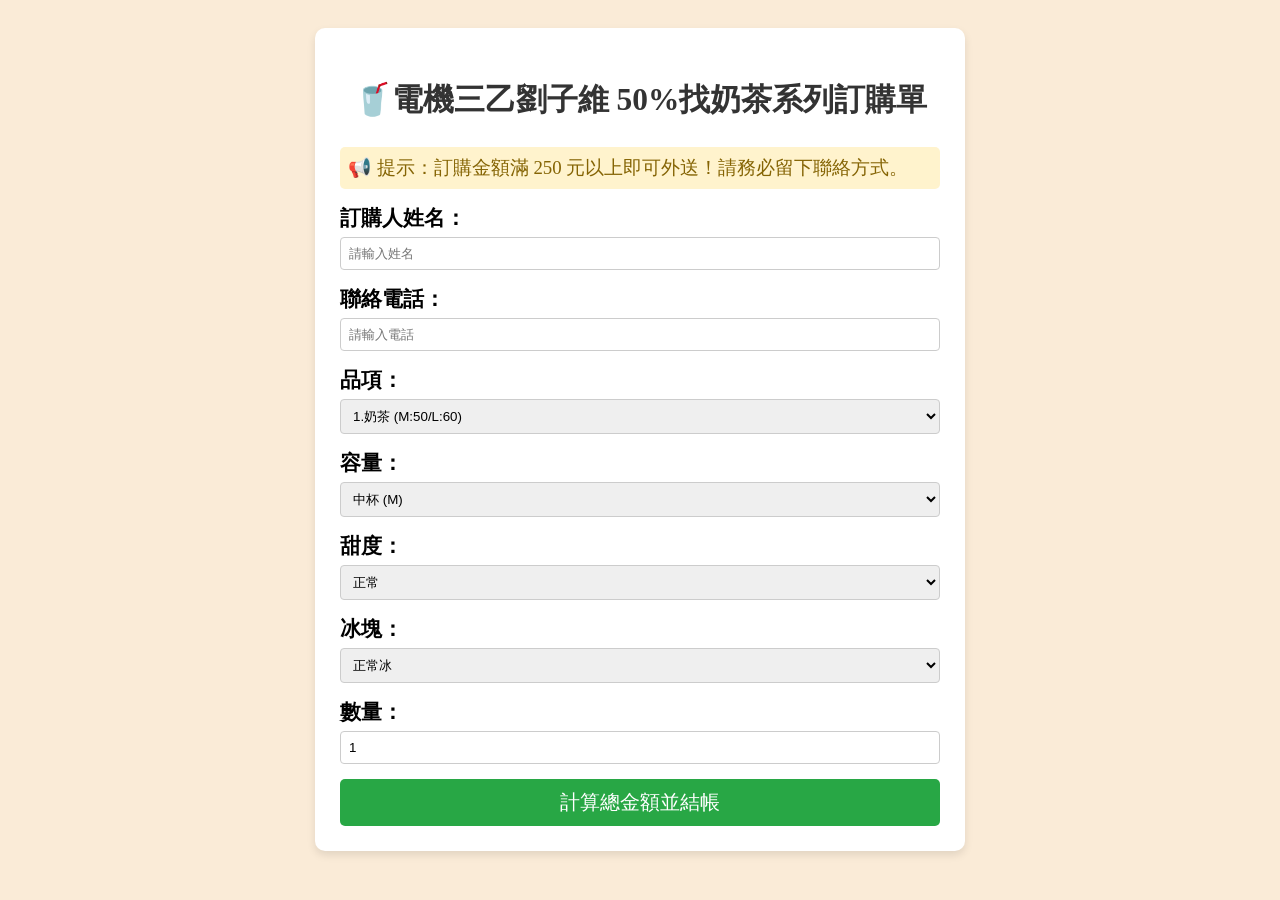
<file: index.html>
<!DOCTYPE html>
<html>
<head>
    <meta charset="UTF-8">
    <meta name="viewport" content="width=device-width, initial-scale=1.0">
    <title>電機三乙劉子維飲料訂購系統 - 50%找奶茶系列</title>
    <style>
        body {
            font-family: Arial, sans-serif;
            background-color: antiquewhite;
            padding: 20px;
            font-family: '標楷體', 'DFKai-SB', serif;
            font-size: 2cap;
        }
        .order-card {
            max-width: 600px;
            margin: 0 auto;
            background: #ffffff;
            padding: 25px;
            border-radius: 10px;
            box-shadow: 0 4px 8px rgba(0,0,0,0.1);
        }
        h2 {
            text-align: center;
            color: #333;
        }
        .notice {
            background-color: #fff3cd;
            color: #856404;
            padding: 8px;
            border-radius: 5px;
            font-size: 0.9em;
            margin-bottom: 15px;
            
        }
        .form-group {
            margin-bottom: 15px;
            font-family: '標楷體', 'DFKai-SB', serif;
        }
        label {
            display: block;
            margin-bottom: 5px;
            font-weight: bold;
        }
        input[type="text"], input[type="tel"], input[type="number"], select {
            width: 100%;
            padding: 8px;
            box-sizing: border-box;
            border: 1px solid #ccc;
            border-radius: 4px;
        }
        button {
            width: 100%;
            padding: 10px;
            background-color: #28a745;
            color: white;
            border: none;
            border-radius: 5px;
            font-size: 20px;
            cursor: pointer;
            font-family: '標楷體', 'DFKai-SB', serif;
        }
        button:hover {
            background-color: #218838;
        }
        .result-box {
            margin-top: 20px;
            padding: 15px;
            background-color: #e9ecef;
            border-radius: 5px;
        }
    </style>
</head>
<body>

<div class="order-card">
    <h2>🥤電機三乙劉子維 50%找奶茶系列訂購單</h2>
    <div class="notice">
        📢 提示：訂購金額滿 250 元以上即可外送！請務必留下聯絡方式。
    </div>

    <form id="drinkForm">
        <!-- 顧客資訊 -->
        <div class="form-group">
            <label for="userName">訂購人姓名：</label>
            <input type="text" id="userName" required placeholder="請輸入姓名">
        </div>
        <div class="form-group">
            <label for="userPhone">聯絡電話：</label>
            <input type="tel" id="userPhone" required placeholder="請輸入電話">
        </div>

        <!-- 品項選擇 -->
        <div class="form-group">
            <label for="drinkSelect">品項：</label>
            <select id="drinkSelect">
                <option value="奶茶">1.奶茶 (M:50/L:60)</option>
                <option value="奶綠">2.奶綠 (M:50/L:60)</option>
                <option value="紅茶瑪奇朵">3.紅茶瑪奇朵 (M:50/L:60)</option>
                <option value="烏龍瑪奇朵">4.烏龍瑪奇朵 (M:50/L:60)</option>
                <option value="四季奶青">5.四季奶青 (M:50/L:60)</option>
                <option value="黃金烏龍奶茶">6.黃金烏龍奶茶 (M:50/L:60)</option>
                <option value="阿華田">7.阿華田 (M:55/L:65)</option>
                <option value="金萱">8.金萱雙Q (M:55/L:65)</option>
            </select>
        </div>

        <!-- 容量選擇 -->
        <div class="form-group">
            <label for="sizeSelect">容量：</label>
            <select id="sizeSelect">
                <option value="M">中杯 (M)</option>
                <option value="L">大杯 (L)</option>
            </select>
        </div>

        <!-- 甜度選擇 -->
        <div class="form-group">
            <label for="sugarSelect">甜度：</label>
            <select id="sugarSelect">
                <option value="正常">正常</option>
                <option value="9分">9分</option>
                <option value="少糖">少糖</option>
                <option value="半糖">半糖</option>
                <option value="微糖">微糖</option>
                <option value="無糖">無糖</option>
            </select>
        </div>

        <!-- 冰塊選擇 -->
        <div class="form-group">
            <label for="iceSelect">冰塊：</label>
            <select id="iceSelect">
                <option value="正常冰">正常冰</option>
                <option value="少冰">少冰</option>
                <option value="微冰">微冰</option>
                <option value="去冰">去冰</option>
                <option value="熱飲">熱飲</option>
            </select>
        </div>

        <!-- 數量 -->
        <div class="form-group">
            <label for="quantity">數量：</label>
            <input type="number" id="quantity" value="1" min="1" required>
        </div>

        <button type="button" onclick="calculateTotal()">計算總金額並結帳</button>
    </form>

    <div class="result-box" id="result" style="display:none;"></div>
</div>

<script>
    // 價格表：根據「找奶茶」菜單設定價目
    const menuPrices = {
        "奶茶": { M: 50, L: 60 },
        "奶綠": { M: 50, L: 60 },
        "紅茶瑪奇朵": { M: 50, L: 60 },
        "烏龍瑪奇朵": { M: 50, L: 60 },
        "四季奶青": { M: 50, L: 60 },
        "黃金烏龍奶茶": { M: 50, L: 60 },
        "阿華田": { M: 55, L: 65 },
        "金萱": { M: 55, L: 65 },

    };

    function calculateTotal() {
        const name = document.getElementById("userName").value.trim();
        const phone = document.getElementById("userPhone").value.trim();

        if (!name || !phone) {
            alert("請先填寫訂購人姓名與聯絡電話！");
            return;
        }

        const drink = document.getElementById("drinkSelect").value;
        const size = document.getElementById("sizeSelect").value;
        const sugar = document.getElementById("sugarSelect").value;
        const ice = document.getElementById("iceSelect").value;
        const qty = parseInt(document.getElementById("quantity").value);

        // 取得單價並計算總額
        const unitPrice = menuPrices[drink][size];
        const totalPrice = unitPrice * qty;

        // 判斷是否滿足 250 元外送條件
        const canDeliver = totalPrice >= 250 ? "✅ 已達 250 元外送門檻" : "❌ 未達 250 元外送門檻（限自取）";

        // 顯示結果
        const resultDiv = document.getElementById("result");
        resultDiv.style.display = "block";
        resultDiv.innerHTML = `
            <h3>訂單明細確認</h3>
            <p><strong>訂購人：</strong> ${name}（${phone}）</p>
            <p><strong>品項：</strong> ${drink} (${size})</p>
            <p><strong>客製化：</strong> ${sugar} / ${ice}</p>
            <p><strong>數量：</strong> ${qty} 杯</p>
            <p><strong>總金額：</strong> $${totalPrice} 元</p>
            <hr>
            <p><strong>外送狀態：</strong> ${canDeliver}</p>
        `;
    }
</script>
</body>
</html>
</file>
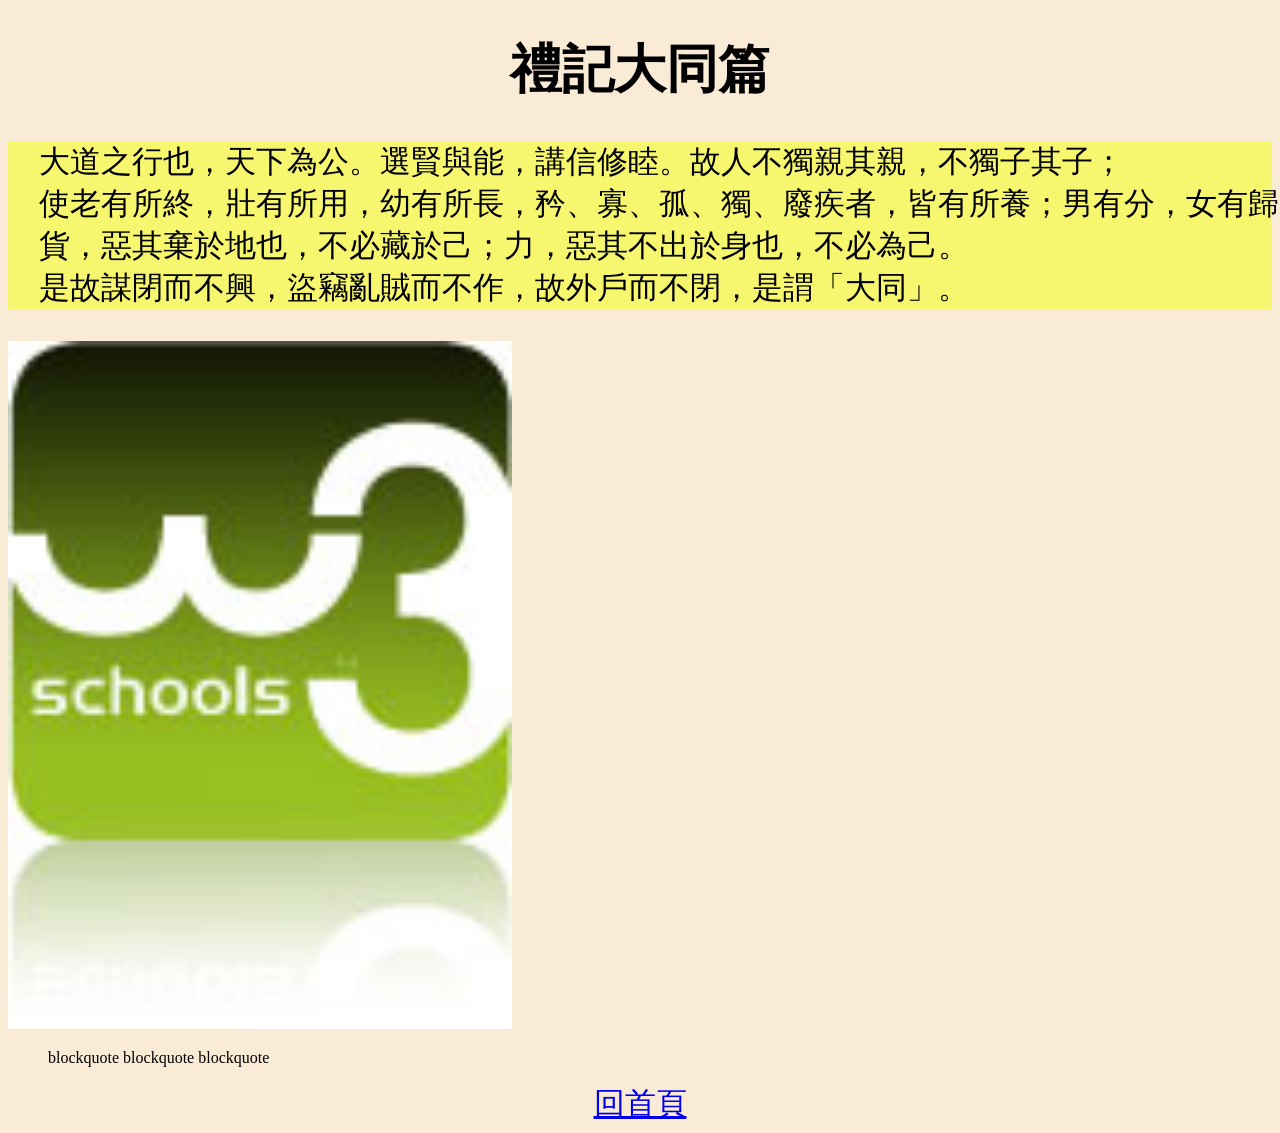
<file: 1150909/index.html>
<!DOCTYPE html>
<html>
<body style="background-color: antiquewhite;">

<title>Page Title Test</title>
<h1 style="font-size: 5cap;font-family: '標楷體', 'DFKai-SB', serif;text-align: center;">禮記大同篇</h1>


<pre style="font-size: 3cap;font-family: '標楷體', 'DFKai-SB', serif;background-color: rgb(246, 246, 111);">
    大道之行也，天下為公。選賢與能，講信修睦。故人不獨親其親，不獨子其子；
    使老有所終，壯有所用，幼有所長，矜、寡、孤、獨、廢疾者，皆有所養；男有分，女有歸。
    貨，惡其棄於地也，不必藏於己；力，惡其不出於身也，不必為己。
    是故謀閉而不興，盜竊亂賊而不作，故外戶而不閉，是謂「大同」。
</pre>
<img src="w3schools.jpg" alt="W3Schools.com" width="504">

<blockquote cite="https://www.w3schools.com/tAGS/tag_blockquote.asp">
blockquote
    blockquote
        blockquote    
</blockquote>
    <nav style="font-family: '標楷體', 'DFKai-SB', serif;font-size: 3cap;text-align: center;">
        <a href="https://fivevictor728.github.io/web/20260930/">回首頁</a>
    </nav>
</body>
</html>
</file>
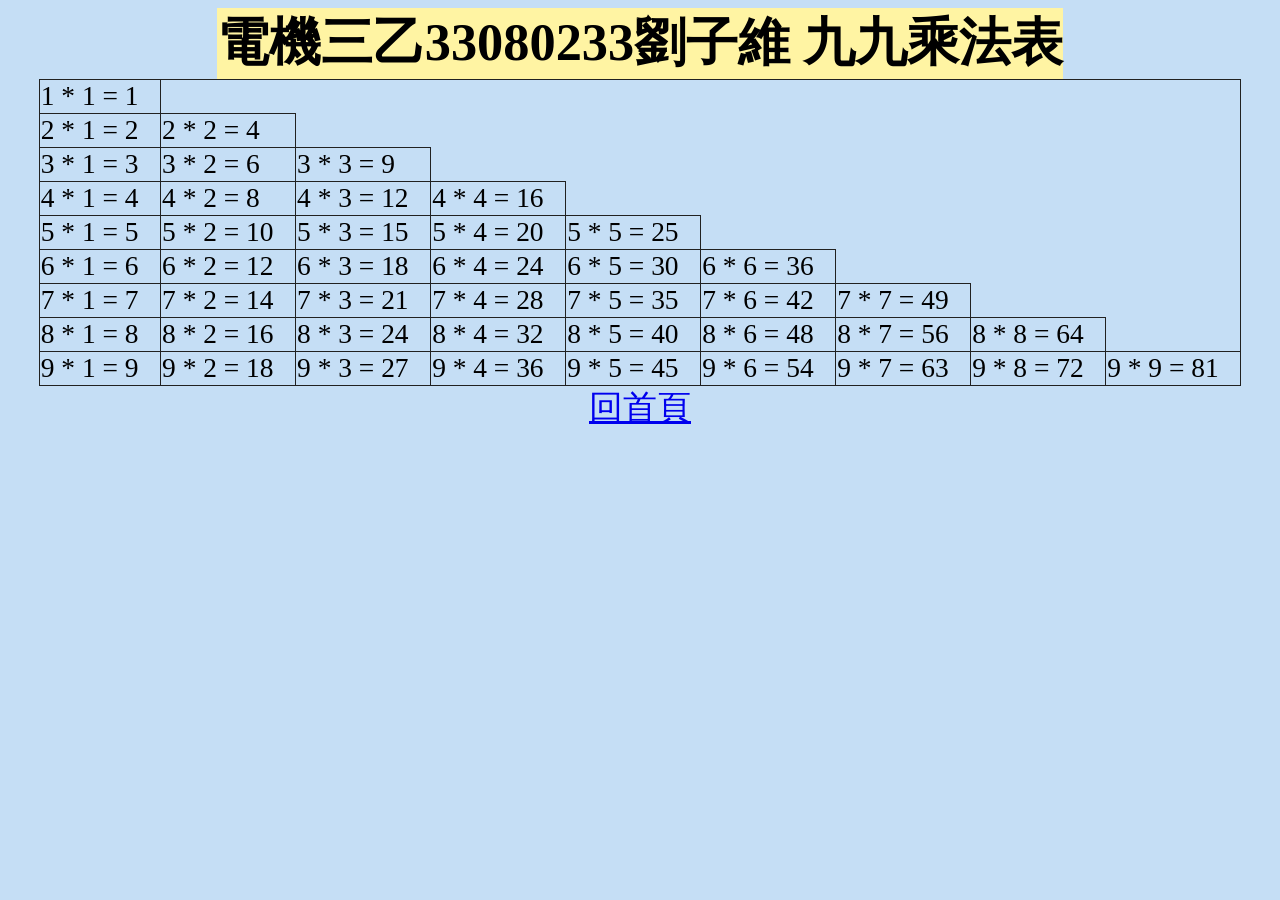
<file: 20260916/index.html>
<!DOCTYPE html>
<html>

<head>
    <title>電機三乙33080233劉子維 九九乘法表</title>
<style>
table, th, td {
  border:1px solid rgb(33, 33, 33);
  border-collapse: collapse;
  font-size: 2cap;
}
h1 {
  width: fit-content;
  margin: auto;
  background-color: #FFF4A3;
  font-family: '標楷體', 'DFKai-SB', serif;
  font-size: 5cap;
}
</style>

<script>
    document.write("<h1>電機三乙33080233劉子維 九九乘法表</h1>")    
    document.write("<table align='center'>");
    for (let i = 1; i <= 9; i++) {
        document.write("<tr>");
        for (let j = 1; j <= i ; j++) {
            document.write("<td>");
            document.write(i + " * " + j + " = " + (i * j) + "&nbsp;&nbsp;&nbsp;");
            document.write("</td>");
        }
        document.write("</tr>");
    }
    document.write("</table>");
</script>

</head>

<body style="background-color: rgb(197, 222, 245);">
    <nav style="font-family: '標楷體', 'DFKai-SB', serif;font-size: 3.2cap;text-align: center;">
        <a href="https://fivevictor728.github.io/web/20260930/">回首頁</a>
    </nav>
</body>
</html>
</file>
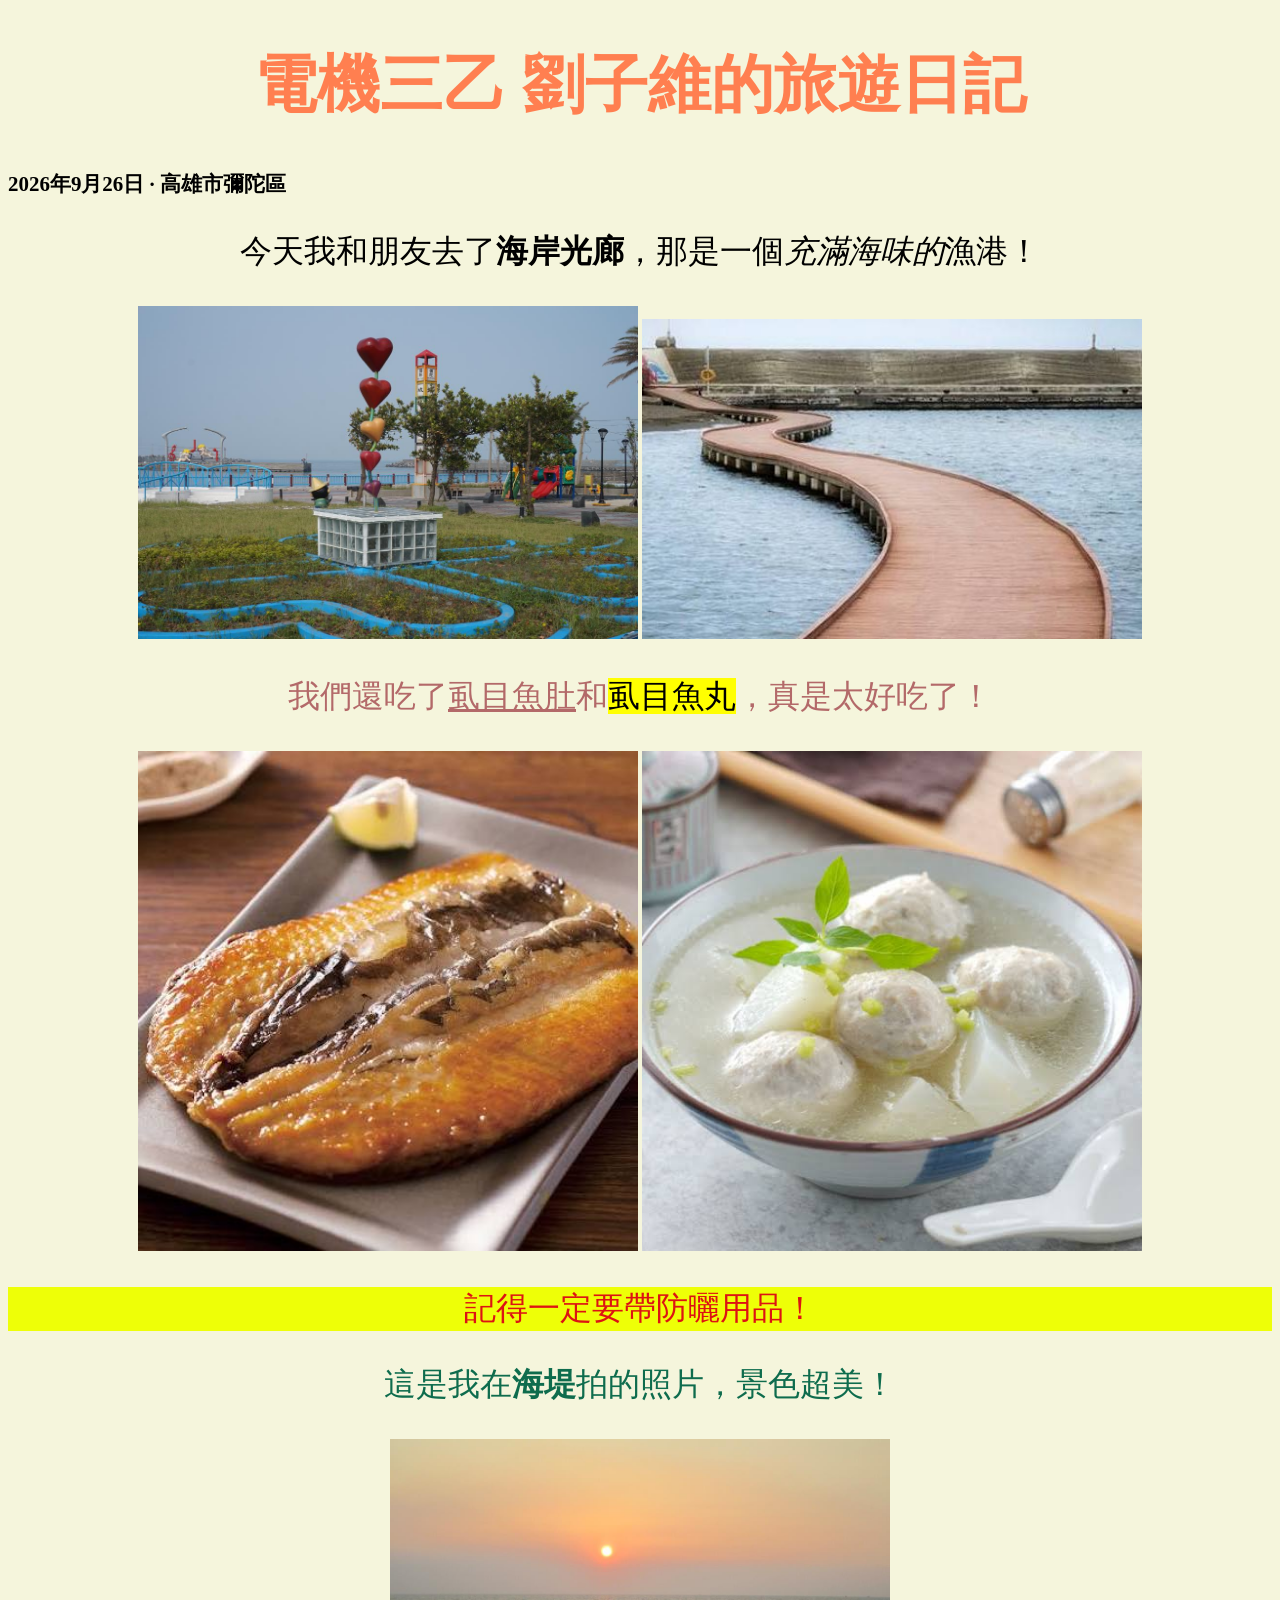
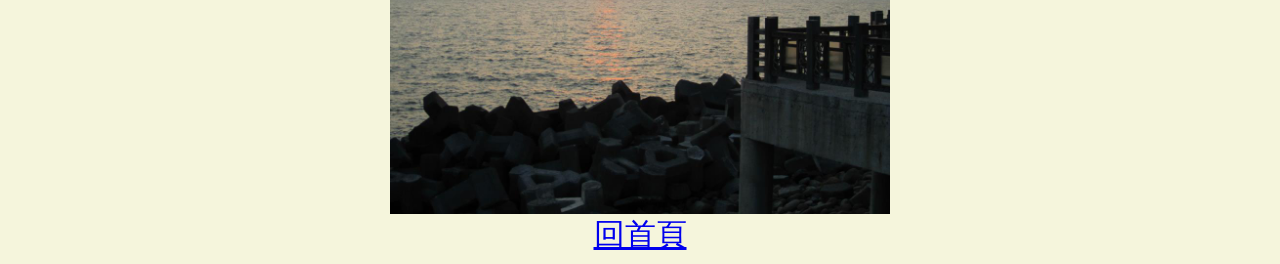
<file: 20260923/index.html>
<!DOCTYPE html>
<html>
<head>
    <meta charset="UTF-8">
    <title>電機三乙 劉子維的旅遊日記</title>
    <style>
        p {text-align:center;font-size:200% ;}
    </style>
</head>
<body style="background-color: beige;"> <!-- 請填入背景顏色 -->
    <!-- 旅遊日記標題 -->
    <h1 style="font-family: '標楷體', 'DFKai-SB', serif;color: coral; text-align: center;font-size: 6cap">電機三乙 劉子維的旅遊日記</h1> <!-- 請填入標題顏色與對齊方式 -->


    <!-- 日期與地點 -->
    <h2 style="font-family: '標楷體', 'DFKai-SB', serif;color: black ; font-size:2cap ;">2026年9月26日 · 高雄市彌陀區</h2> <!-- 請填入日期、地點、字體顏色、大小 -->


    <!-- 旅遊描述 -->
    <p style="font-family: '標楷體', 'DFKai-SB', serif;">今天我和朋友去了<b>海岸光廊</b>，那是一個<i>充滿海味的</i>漁港！</p> <!-- 請填入地點與形容詞 -->


    <!-- 加入旅遊照片 -->
    <div style="text-align: center;">
        <img src="5-1-1-001.JPG" alt="旅遊照片" width="500"> <!-- 請填入圖片網址與寬度 -->
        <img src="images (2).jpg" alt="美食照片" width="500" > <!-- 請填入圖片網址與寬度 -->
    </div>
        

    <!-- 美食體驗 -->
    <p style="font-family: '標楷體', 'DFKai-SB', serif;color: #b36969 ;">我們還吃了<u>虱目魚肚</u>和<mark>虱目魚丸</mark>，真是太好吃了！</p> <!-- 請填入食物名稱與字體顏色 -->


    <!-- 加入美食圖片 -->
    <div style="text-align: center;">
        <img src="images.jpg" alt="美食照片" width="500" style="margin:auto;"> <!-- 請填入圖片網址與寬度 -->
        <img src="images (1).jpg" alt="美食照片" width="500" style="margin:auto;"> <!-- 請填入圖片網址與寬度 -->
    </div>
    
    

    <!-- 小提醒 -->
    <p style="font-family: '標楷體', 'DFKai-SB', serif;color: rgb(221, 19, 19) ; background-color: rgb(238, 255, 7) ;">記得一定要帶防曬用品！</p> <!-- 請填入提醒內容、文字顏色與背景顏色 -->


    <!-- 相片說明 -->
    <p style="font-family: '標楷體', 'DFKai-SB', serif; color: rgb(14, 108, 77);">這是我在<b>海堤</b>拍的照片，景色超美！</p> <!-- 請填入字體、大小、顏色與地點 -->


    <!-- 加入景色照片 -->
    <img src="IMG_1828.JPG" alt="景色照片" width="500" style="display:block; margin:auto;"> <!-- 請填入圖片網址與寬度 -->
    <nav style="font-family: '標楷體', 'DFKai-SB', serif;font-size: 3cap;text-align: center;">
        <a href="https://fivevictor728.github.io/web/20260930/">回首頁</a>
    </nav>
</body>
</html>
</file>
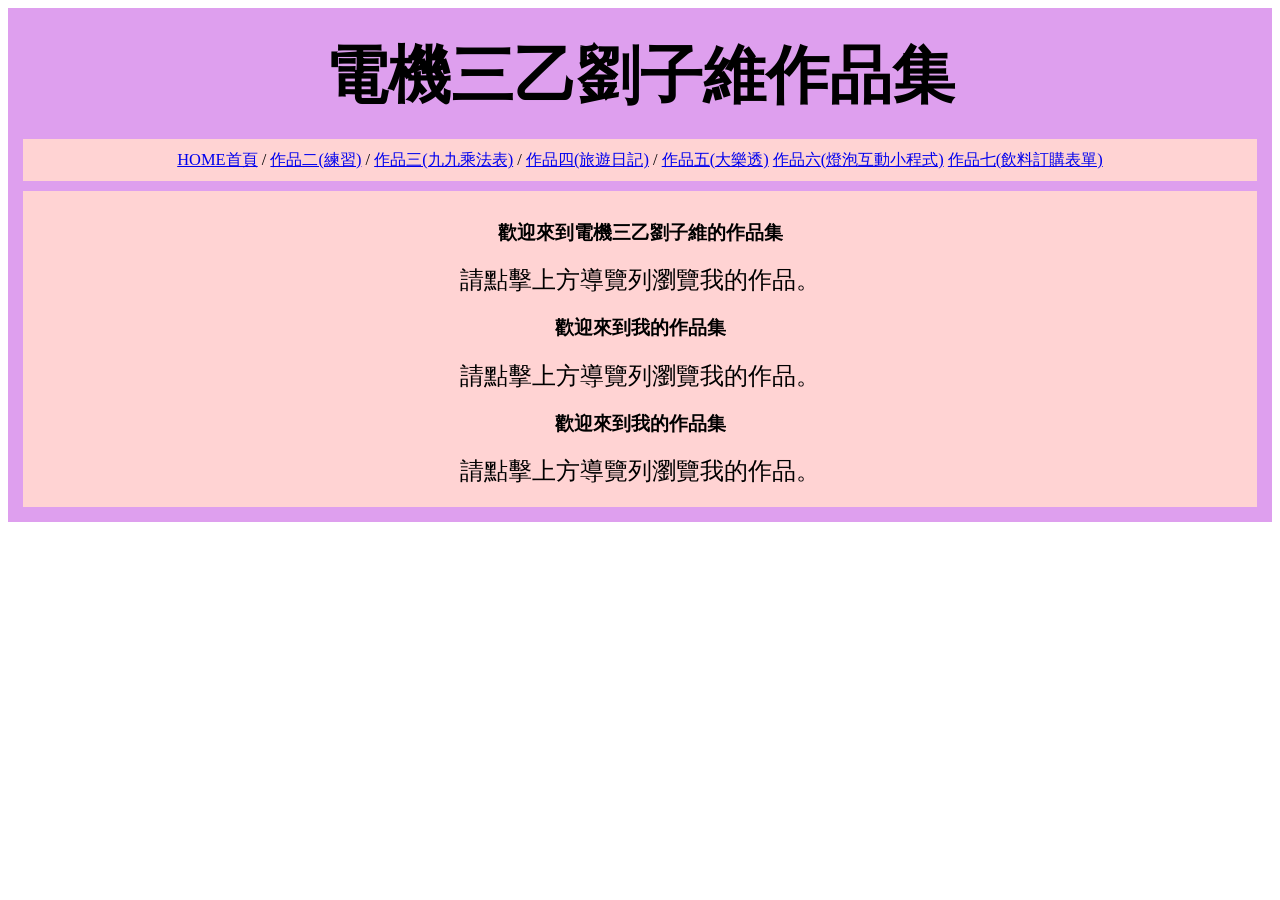
<file: 20260930/index.html>
<head>
    <title>電機三乙劉子維作品集</title>
<style>
.all-browsers {
  margin: 0;
  padding: 5px;
  background-color: rgb(222, 159, 238);

}

.all-browsers > h1, .browser {
  margin: 10px;
  padding: 10px;
    text-align: center;
}

.browser {
  background: rgb(255, 211, 211);
}

.browser > h2, p {
  margin:10px;
  font-size: 150%;
}
</style>
</head>

<body style="font-family: '標楷體', 'DFKai-SB', serif;">
<article class="all-browsers">
  <h1 style="font-size: 6cap;"> 電機三乙劉子維作品集</h1>
  <article class="browser">
    <!-- 導覽列區塊 -->
    <nav style="font-size: 1.57cap;">
        <a href="index.html" class="home-btn">HOME首頁</a> /
        <a href="https://fivevictor728.github.io/web/1150909/">作品二(練習)</a> /
        <a href="https://fivevictor728.github.io/web/20260916/">作品三(九九乘法表)</a> /
        <a href="https://fivevictor728.github.io/web/20260923/">作品四(旅遊日記)</a> /
        <a href="https://fivevictor728.github.io/web/20261021/Lotto.html">作品五(大樂透)</a>
        <a href="https://fivevictor728.github.io/web/20261028/">作品六(燈泡互動小程式)</a> 
        <a href="https://fivevictor728.github.io/web/20261104/">作品七(飲料訂購表單)</a> 
    </nav>
  </article>
  <article class="browser">
    <!-- 主內容區塊 -->
        <h1>歡迎來到電機三乙劉子維的作品集</h1>
        <p>請點擊上方導覽列瀏覽我的作品。</p>
                <h1>歡迎來到我的作品集</h1>
        <p>請點擊上方導覽列瀏覽我的作品。</p>
                <h1>歡迎來到我的作品集</h1>
        <p>請點擊上方導覽列瀏覽我的作品。</p>
  </article>
</article>

</body>
</file>
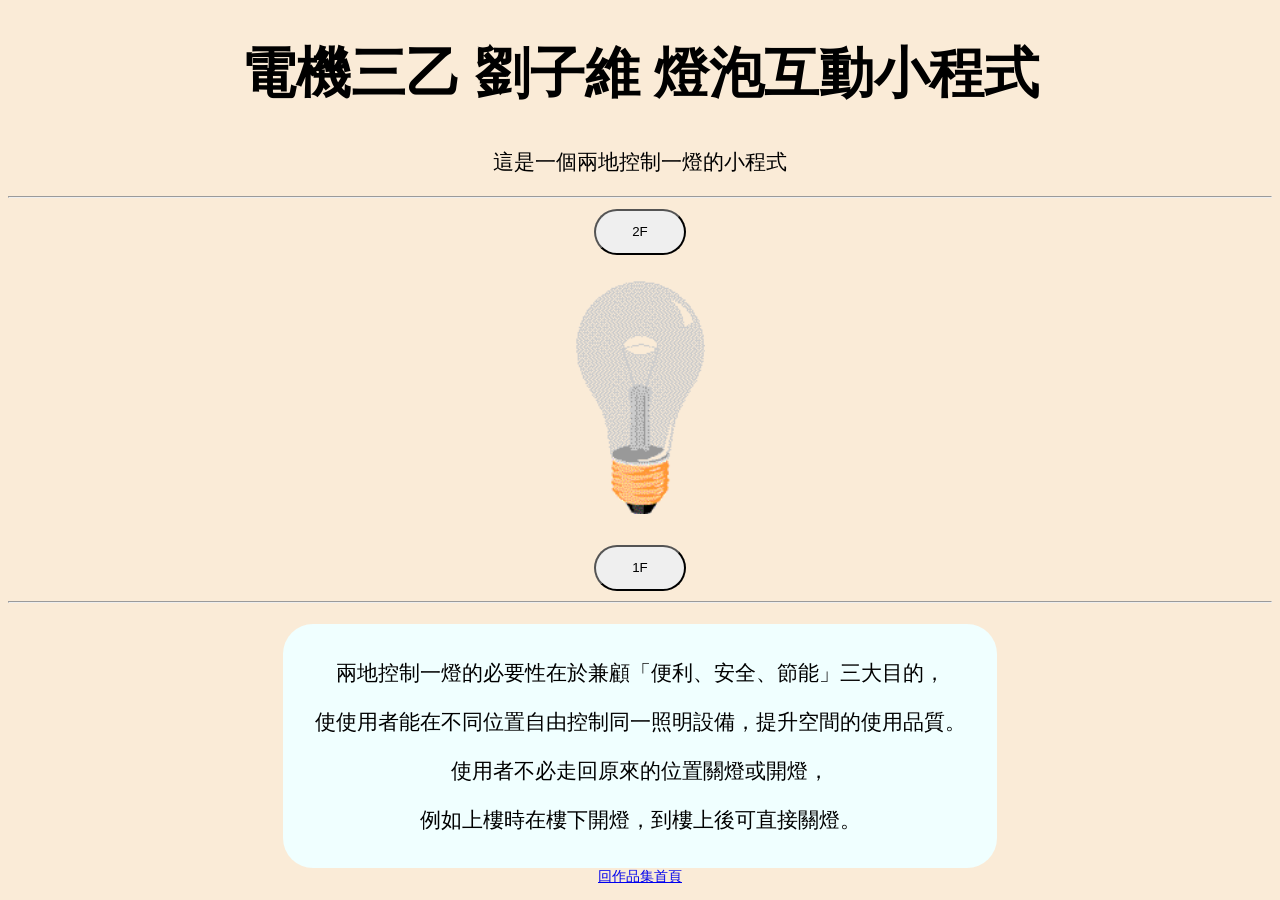
<file: 20261028/index.html>
<!DOCTYPE html>
<html>
<body style="text-align: center;background-color: antiquewhite;font-family: '標楷體', 'DFKai-SB', serif;font-size: 2cap;">
<title>電機三乙 劉子維 燈泡互動小程式</title>
<h1 style="font-size: 4cap;">電機三乙 劉子維 燈泡互動小程式</h1>
<p>這是一個兩地控制一燈的小程式</p>
<hr>
<div>
    <button id="btn1" style="width: 10cap;height: 5cap;border-radius: 30px;">2F</button>  
    <div >
    <br>
      <!-- 預設顯示第一張圖片 -->
      <img id="myImage" src="pic/pic_bulboff.gif" alt="圖片" width="130">
    </div>
    <!-- 1. 將兩個按鈕給予不同的 id (btn1 與 btn2) -->
    <br>
    <button id="btn2" style="width: 10cap;height: 5cap;border-radius: 30px;">1F</button>
  </div>

<script>
 const imgElement = document.getElementById('myImage');
    const btn1 = document.getElementById('btn1');
    const btn2 = document.getElementById('btn2');

    // 定義圖片路徑
    const img1 = "pic/pic_bulboff.gif";
    const img2 = "pic/pic_bulbon.gif";

    // 開關狀態 (true 代表第一張圖，false 代表第二張圖)
    let isFirstImage = true;

    // 3. 定義切換圖片的函式 (toggleImage)
    function toggleImage() {
      if (isFirstImage) {
        imgElement.src = img2;
      } else {
        imgElement.src = img1;
      }
      // 每次點擊後將狀態反轉
      isFirstImage = !isFirstImage;
    }

    // 4. 為兩個按鈕都綁定相同的切換動作
    btn1.addEventListener('click', toggleImage);
    btn2.addEventListener('click', toggleImage);
</script>
<hr>
<p> </p>
<div style="background-color: azure;width: 50cap;margin: auto;border-radius: 30px;padding: 1cap;">
<p>兩地控制一燈的必要性在於兼顧「便利、安全、節能」三大目的，</p>
<p> 使使用者能在不同位置自由控制同一照明設備，提升空間的使用品質。</p>             
<p>使用者不必走回原來的位置關燈或開燈，</p>
<p>例如上樓時在樓下開燈，到樓上後可直接關燈。</p>
</div>
    <nav style="font-family: '標楷體', 'DFKai-SB', serif;font-size: 1cap;text-align: center;">
        <a href="https://fivevictor728.github.io/web/20260930/">回作品集首頁</a>
    </nav>
</body>
</html>
</file>
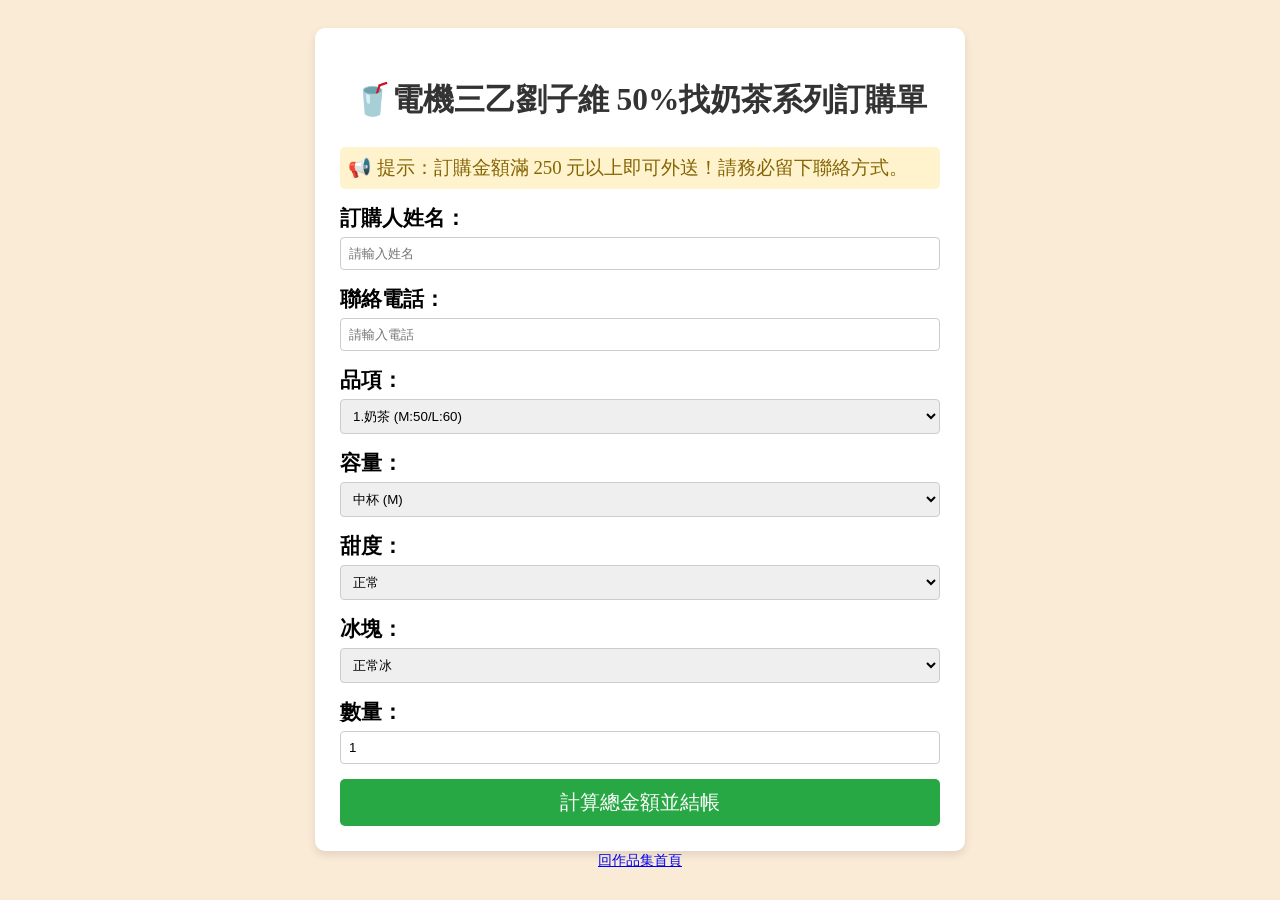
<file: 20261104/index.html>
<!DOCTYPE html>
<html>
<head>
    <meta charset="UTF-8">
    <meta name="viewport" content="width=device-width, initial-scale=1.0">
    <title>電機三乙劉子維飲料訂購系統 - 50%找奶茶系列</title>
    <style>
        body {
            font-family: Arial, sans-serif;
            background-color: antiquewhite;
            padding: 20px;         
            font-size: 2cap;
        }
        .order-card {
            max-width: 600px;
            margin: 0 auto;
            background: #ffffff;
            padding: 25px;
            border-radius: 10px;
            box-shadow: 0 4px 8px rgba(0,0,0,0.1);
        }
        h2 {
            text-align: center;
            color: #333;
        }
        .notice {
            background-color: #fff3cd;
            color: #856404;
            padding: 8px;
            border-radius: 5px;
            font-size: 0.9em;
            margin-bottom: 15px;
            font-family: '標楷體', 'DFKai-SB', serif;
        }
        .form-group {
            margin-bottom: 15px;
        }
        label {
            display: block;
            margin-bottom: 5px;
            font-weight: bold;
        }
        input[type="text"], input[type="tel"], input[type="number"], select {
            width: 100%;
            padding: 8px;
            box-sizing: border-box;
            border: 1px solid #ccc;
            border-radius: 4px;
        }
        button {
            width: 100%;
            padding: 10px;
            background-color: #28a745;
            color: white;
            border: none;
            border-radius: 5px;
            font-size: 20px;
            cursor: pointer;
        }
        button:hover {
            background-color: #218838;
        }
        .result-box {
            margin-top: 20px;
            padding: 15px;
            background-color: #e9ecef;
            border-radius: 5px;
        }
    </style>
</head>
<body>

<div class="order-card">
    <h2 style="font-family: '標楷體', 'DFKai-SB', serif;">🥤電機三乙劉子維 50%找奶茶系列訂購單</h2>
    <div class="notice">
        📢 提示：訂購金額滿 250 元以上即可外送！請務必留下聯絡方式。
    </div>

    <form id="drinkForm">
        <!-- 顧客資訊 -->
        <div class="form-group">
            <label for="userName">訂購人姓名：</label>
            <input type="text" id="userName" required placeholder="請輸入姓名">
        </div>
        <div class="form-group">
            <label for="userPhone">聯絡電話：</label>
            <input type="tel" id="userPhone" required placeholder="請輸入電話">
        </div>

        <!-- 品項選擇 -->
        <div class="form-group">
            <label for="drinkSelect">品項：</label>
            <select id="drinkSelect">
                <option value="奶茶">1.奶茶 (M:50/L:60)</option>
                <option value="奶綠">2.奶綠 (M:50/L:60)</option>
                <option value="紅茶瑪奇朵">3.紅茶瑪奇朵 (M:50/L:60)</option>
                <option value="烏龍瑪奇朵">4.烏龍瑪奇朵 (M:50/L:60)</option>
                <option value="四季奶青">5.四季奶青 (M:50/L:60)</option>
                <option value="黃金烏龍奶茶">6.黃金烏龍奶茶 (M:50/L:60)</option>
                <option value="阿華田">7.阿華田 (M:55/L:65)</option>
                <option value="金萱雙Q">8.金萱雙Q (M:55/L:65)</option>
            </select>
        </div>

        <!-- 容量選擇 -->
        <div class="form-group">
            <label for="sizeSelect">容量：</label>
            <select id="sizeSelect">
                <option value="M">中杯 (M)</option>
                <option value="L">大杯 (L)</option>
            </select>
        </div>

        <!-- 甜度選擇 -->
        <div class="form-group">
            <label for="sugarSelect">甜度：</label>
            <select id="sugarSelect">
                <option value="正常">正常</option>
                <option value="9分">9分</option>
                <option value="少糖">少糖</option>
                <option value="半糖">半糖</option>
                <option value="微糖">微糖</option>
                <option value="無糖">無糖</option>
                <option value="兩倍糖">兩倍糖</option>
            </select>
        </div>

        <!-- 冰塊選擇 -->
        <div class="form-group">
            <label for="iceSelect">冰塊：</label>
            <select id="iceSelect">
                <option value="正常冰">正常冰</option>
                <option value="少冰">少冰</option>
                <option value="微冰">微冰</option>
                <option value="去冰">去冰</option>
                <option value="熱飲">熱飲</option>
            </select>
        </div>

        <!-- 數量 -->
        <div class="form-group">
            <label for="quantity">數量：</label>
            <input type="number" id="quantity" value="1" min="1" required>
        </div>

        <button type="button" onclick="calculateTotal()">計算總金額並結帳</button>
    </form>

    <div class="result-box" id="result" style="display:none;"></div>
</div>

<script>
    // 價格表：根據「找奶茶」菜單設定價目
    const menuPrices = {
        "奶茶": { M: 50, L: 60 },
        "奶綠": { M: 50, L: 60 },
        "紅茶瑪奇朵": { M: 50, L: 60 },
        "烏龍瑪奇朵": { M: 50, L: 60 },
        "四季奶青": { M: 50, L: 60 },
        "黃金烏龍奶茶": { M: 50, L: 60 },
        "阿華田": { M: 55, L: 65 },
        "金萱雙Q": { M: 55, L: 65 },

    };

    function calculateTotal() {
        const name = document.getElementById("userName").value.trim();
        const phone = document.getElementById("userPhone").value.trim();

        if (!name || !phone) {
            alert("請先填寫訂購人姓名與聯絡電話！");
            return;
        }

        const drink = document.getElementById("drinkSelect").value;
        const size = document.getElementById("sizeSelect").value;
        const sugar = document.getElementById("sugarSelect").value;
        const ice = document.getElementById("iceSelect").value;
        const qty = parseInt(document.getElementById("quantity").value);

        // 取得單價並計算總額
        const unitPrice = menuPrices[drink][size];
        const totalPrice = unitPrice * qty;

        // 判斷是否滿足 250 元外送條件
        const canDeliver = totalPrice >= 250 ? "✅ 已達 250 元外送門檻" : "❌ 未達 250 元外送門檻（限自取）";

        // 顯示結果
        const resultDiv = document.getElementById("result");
        resultDiv.style.display = "block";
        resultDiv.innerHTML = `
            <h3>訂單明細確認</h3>
            <p><strong>訂購人：</strong> ${name}（${phone}）</p>
            <p><strong>品項：</strong> ${drink} (${size})</p>
            <p><strong>客製化：</strong> ${sugar} / ${ice}</p>
            <p><strong>數量：</strong> ${qty} 杯</p>
            <p><strong>總金額：</strong> $${totalPrice} 元</p>
            <hr>
            <p><strong>外送狀態：</strong> ${canDeliver}</p>
        `;
    }
</script>
    <nav style="font-family: '標楷體', 'DFKai-SB', serif;font-size: 1cap;text-align: center;">
        <a href="https://fivevictor728.github.io/web/20260930/">回作品集首頁</a>
    </nav>
</body>
</html>
</file>
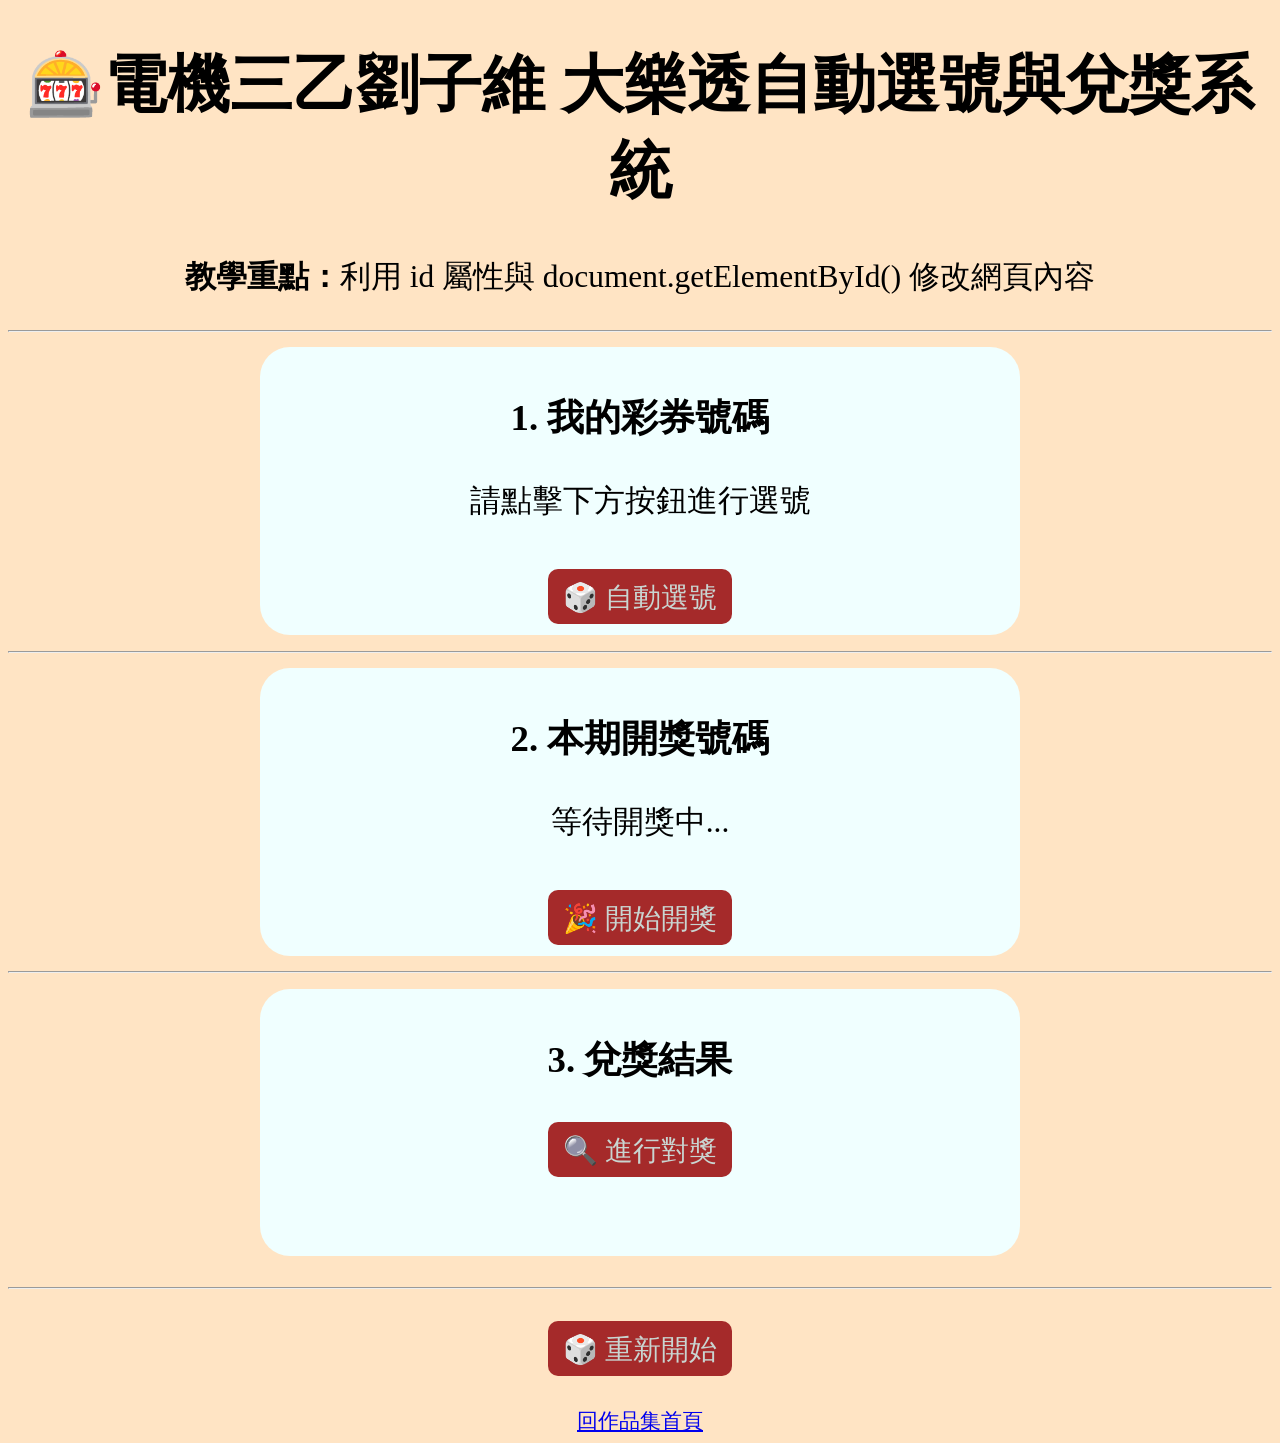
<file: 20261021/Lotto.html>
<!DOCTYPE html>
<html lang="zh-Hant">
<head>
    <meta charset="UTF-8">
    <title>電機三乙劉子維 大樂透自動選號與兌獎系統（Lotto）</title>
    <style>
        .lotto1{
            background-color: brown;
            color: rgb(201, 213, 209);
            font-size: 28px;
            border: none;
            border-radius: 10px;
            cursor: pointer;
            width: 10cap;
            height: 3cap;
            line-height: 3cap;
            font-family: '標楷體', 'DFKai-SB', serif;
        }
        .lotto1:hover{
            background-color: rgb(202, 77, 40);
            transform: scale(1.05);
        }
        span{
            background-color: rgb(74, 238, 113);
            border-radius: 50%;
            display: inline-block;
            width: 50px;
            height: 50px;
            line-height: 50px;
            border: 2px solid;
        }
    </style>
</head>

<body style="font-size: 3cap;text-align: center;font-family: '標楷體', 'DFKai-SB', serif;background-color: bisque;">
    
    <h1>🎰電機三乙劉子維 大樂透自動選號與兌獎系統</h1>
    <p><b>教學重點：</b>利用 id 屬性與 document.getElementById() 修改網頁內容</p>
    
    <!-- 宣告全域變數，用來記錄玩家選號與開獎號碼 -->
    <script>
        let userNumbers = [];
        let winningNumbers = [];
    </script>
    <hr> <!-- 水平分隔線 --> <!--[cite: 1] -->

<div style="background-color: azure;padding: 10px;border-radius: 30px;margin: auto;width: 36cap;height: 13cap;">
    <!-- 第一區塊：玩家選號區 -->
    <h3>1. 我的彩券號碼</h3>
    <!-- 設定 id="my-numbers" 供 JS 更新文字 -->
    <p id="my-numbers" style="min-height: 58px";>請點擊下方按鈕進行選號</p>
   
    <!-- 按鈕點擊時，直接執行內嵌的 JavaScript 程式碼（不使用 custom function） -->
    <button class="lotto1"; onclick="
        userNumbers = [];
        while (userNumbers.length < 6) {
            let randNum = Math.floor(Math.random() * 49) + 1;
            if (!userNumbers.includes(randNum)) {
                userNumbers.push(randNum);
            }
        }
        userNumbers.sort((a, b) => a - b);
        let o1 = userNumbers.map(n => '<span>' + n + '</span>').join(' ');
        document.getElementById('my-numbers').innerHTML = '我的號碼：' +  o1;
    ">🎲 自動選號</button>
</div> 
    <hr> <!--[cite: 1] -->
<div style="background-color: azure;padding: 10px;border-radius: 30px;margin: auto;width: 36cap;height: 13cap;">

    <!-- 第二區塊：電腦開獎區 -->
    <h3>2. 本期開獎號碼</h3>
    <!-- 設定 id="draw-numbers" 供 JS 更新文字 -->
    <p id="draw-numbers" style="min-height: 58px;">等待開獎中...</p>
    
    <button class="lotto1"; onclick="
        winningNumbers = [];
        while (winningNumbers.length < 6) {
            let randNum = Math.floor(Math.random() * 49) + 1;
            if (!winningNumbers.includes(randNum)) {
                winningNumbers.push(randNum);
            }
        }
        winningNumbers.sort((a, b) => a - b);
        let o2 = winningNumbers.map(n => '<span>' + n + '</span>').join(' ');
        document.getElementById('draw-numbers').innerHTML = '開獎號碼：' + o2;
    ">🎉 開始開獎</button>
</div>
    <hr> <!--[cite: 1] -->
<div style="background-color: azure;padding: 10px;border-radius: 30px;margin: auto;width: 36cap;height: 12cap;">

    <!-- 第三區塊：對獎結果區 -->
    <h3>3. 兌獎結果</h3>
    <button class="lotto1"; onclick="
        if (userNumbers.length === 0 || winningNumbers.length === 0) {
            alert('請先點擊「自動選號」與「開始開獎」！');
        } else {
            let matchCount = 0;
            let matchedList = [];
            
            // 利用迴圈比對對中幾個號碼
            for (let i = 0; i < userNumbers.length; i++) {
                if (winningNumbers.includes(userNumbers[i])) {
                    matchCount++;
                    matchedList.push(userNumbers[i]);
                }
            }

            let resultText = '本次共兌中了' + matchCount + '個號碼！';
            if (matchCount > 0) {
                resultText += '(兌中號碼：' + matchedList.join('、') + ')';
                alert('恭喜中獎!');
            }
            else{
                alert('遺憾沒中獎...')
            }

            // 更新到指定 id 的元素中
            document.getElementById('result-text').innerText = resultText;
        }
    ">🔍 進行對獎</button>
    <!-- 顯示對獎結果的標籤 (id="result-text") -->
    <p id="result-text" style="font-weight: bold;"></p>
</div>
<p> </p>
    <hr> <!--[cite: 1] -->
<p> </p>
    <button class="lotto1"; onclick="window.location.reload(); ">🎲 重新開始</button>
<p> </p>
    <nav style="font-family: '標楷體', 'DFKai-SB', serif;font-size: 1cap;text-align: center;">
        <a href="https://fivevictor728.github.io/web/20260930/">回作品集首頁</a>
    </nav>
</body>
</html>
</file>
